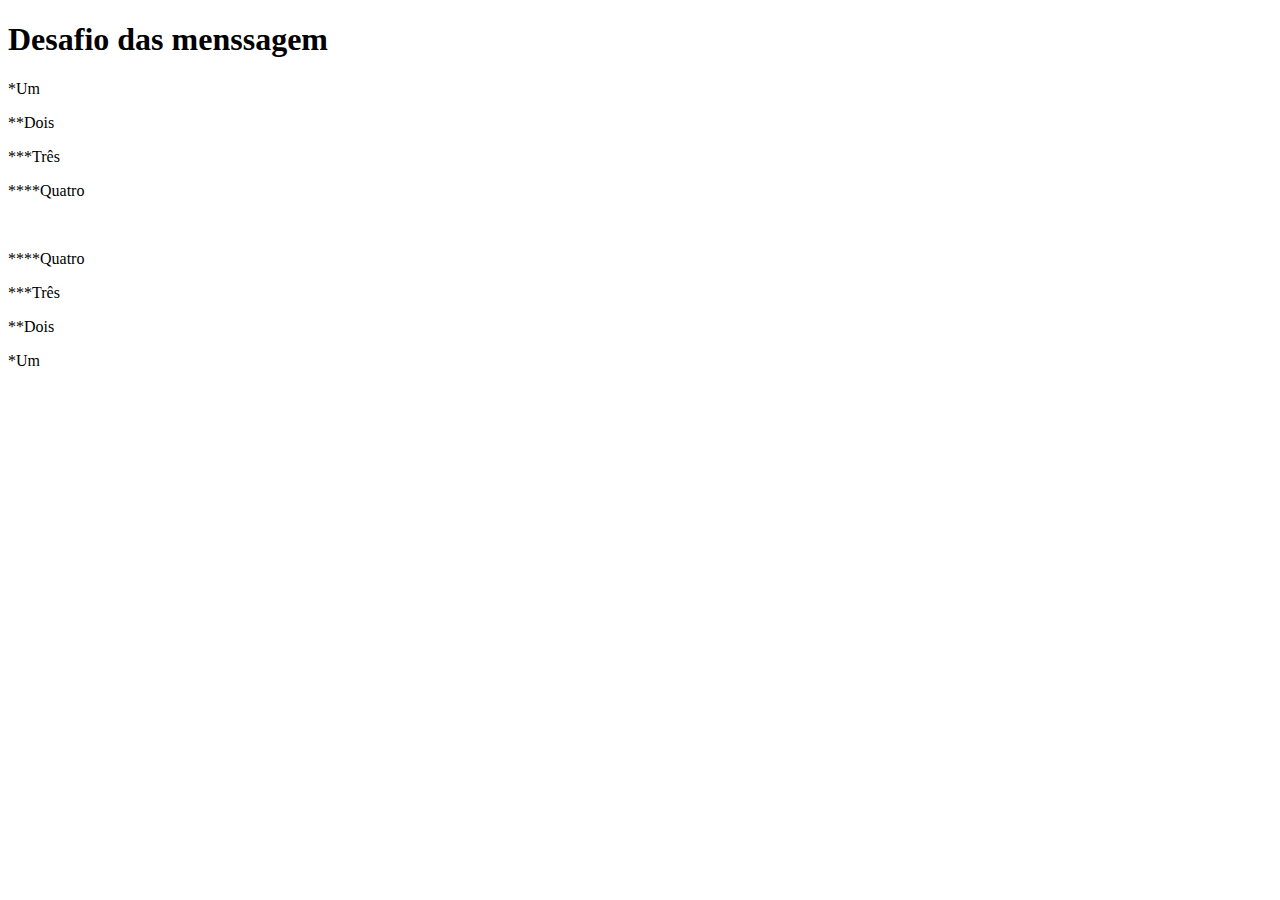
<file: html_css/Desafio/des001/index.html>
<!DOCTYPE html>
<html lang="pt-br">
    <head>
        <meta charset="UTF-8">
        <meta name="viewport" content="width=device-width, initial-scale=1.0">
        <link rel="shortcut icon" href="favicon (1).ico" type="image/x-icon">
        <title>Desafio 001</title>
    </head>
    <body>
      <h1>Desafio das menssagem</h1> 
      <p>*Um</p> 
      <p>**Dois</p>
      <p>***Três</p>
      <p>****Quatro</p><br>
      <p>****Quatro</p>
      <p>***Três</p>
      <p>**Dois</p>
      <p>*Um</p>
    </body>
</html>
</file>
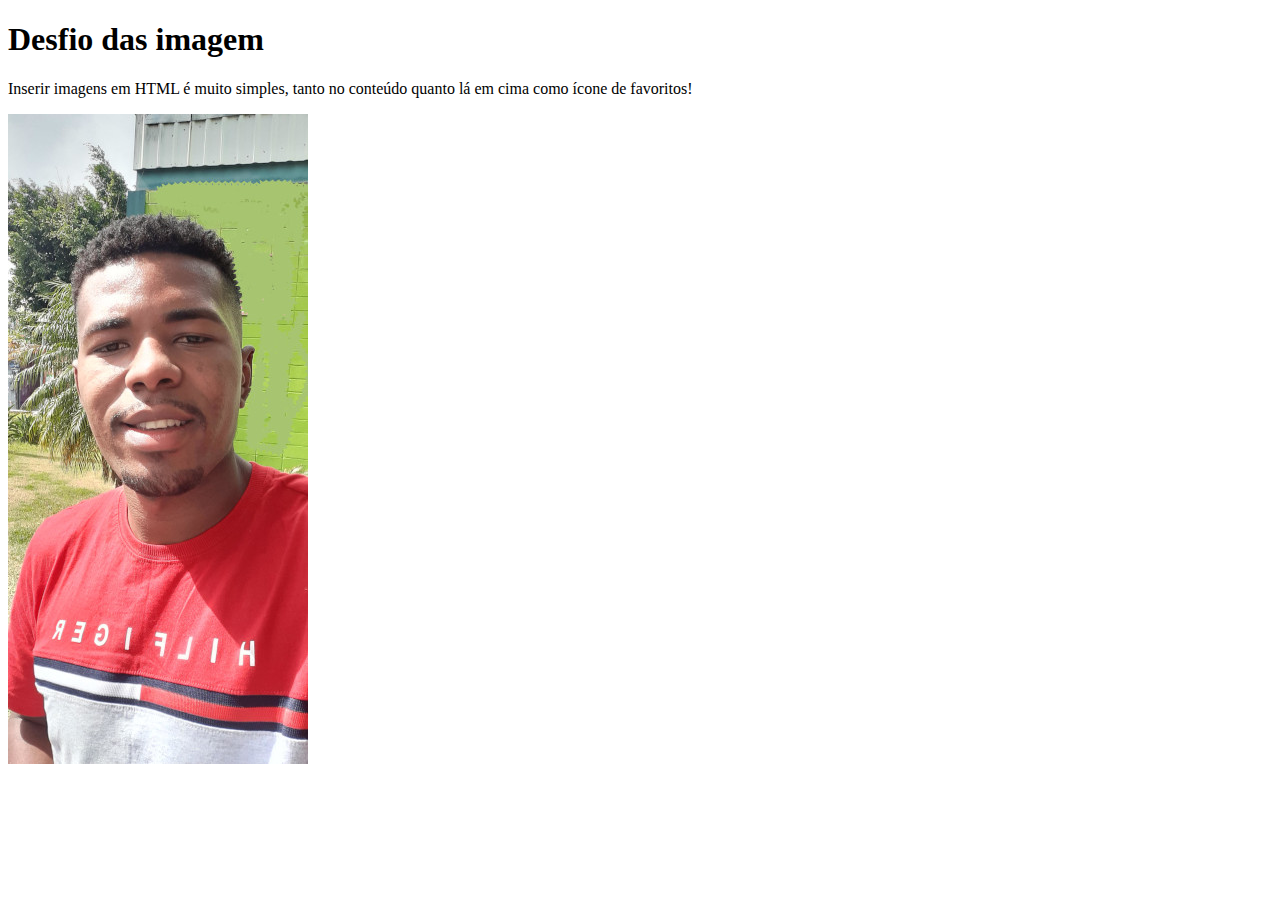
<file: html_css/Desafio/des002/index.html>
<!DOCTYPE html>
<html lang="pt-br">
    <head>
        <meta charset="UTF-8">
        <meta name="viewport" content="width=device-width, initial-scale=1.0">
        <link rel="shortcut icon" href="favicon (1).ico" type="image/x-icon">
        <title>Desafio 002</title>
    </head>
    <body>
        <h1>Desfio das imagem</h1>
        <p>Inserir imagens em HTML é muito simples, tanto no conteúdo quanto lá em cima como ícone de favoritos!</p>
        <img src="Imagem desafio 002.jpg" alt="foto de um adulto">
    </body>
</html>
</file>
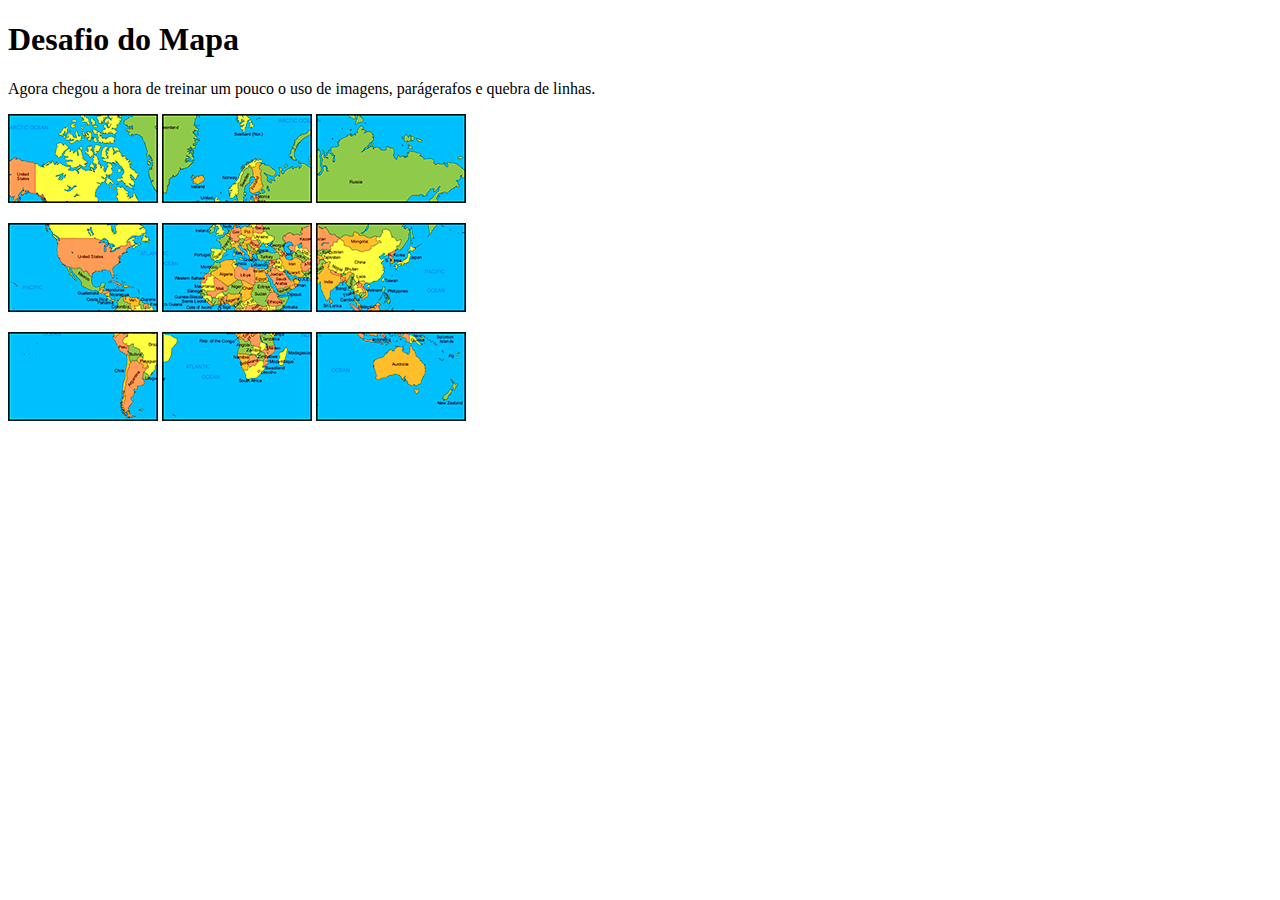
<file: html_css/Desafio/des003/index.html>
<!DOCTYPE html>
<html lang="en">
    <head>
        <meta charset="UTF-8">
        <meta name="viewport" content="width=device-width, initial-scale=1.0">
        <title>Mapa Mundi</title>
    </head>
    <body>
        <h1>Desafio do Mapa</h1>
        <p>Agora chegou a hora de treinar um pouco o uso de imagens, parágerafos e quebra de linhas.</p>
        
        <p><img src="Imagen do mapa mundi/america p1.png" alt="mapa da america do norte">
        <img src="Imagen do mapa mundi/europa p1.png" alt="Mapa da europa do norte">
    <img src="Imagen do mapa mundi/asia p1.png" alt="Mapa do norte asiatico"></p>
    <p><img src="Imagen do mapa mundi/america p2.png" alt="Mapa da america central"> <img src="Imagen do mapa mundi/europa p2.png" alt="Mapa da europa central">
    <img src="Imagen do mapa mundi/asia p2.png" alt="Mapa do entro asiatico"></p>
    <p><img src="Imagen do mapa mundi/america p3.png" alt="Mapa sul americano">
    <img src="Imagen do mapa mundi/europa p3.png" alt="Mapa sul europeu">
<img src="Imagen do mapa mundi/asia p3.png" alt="Mapa do sul asiatico"></p>
    </body>
</html>
</file>
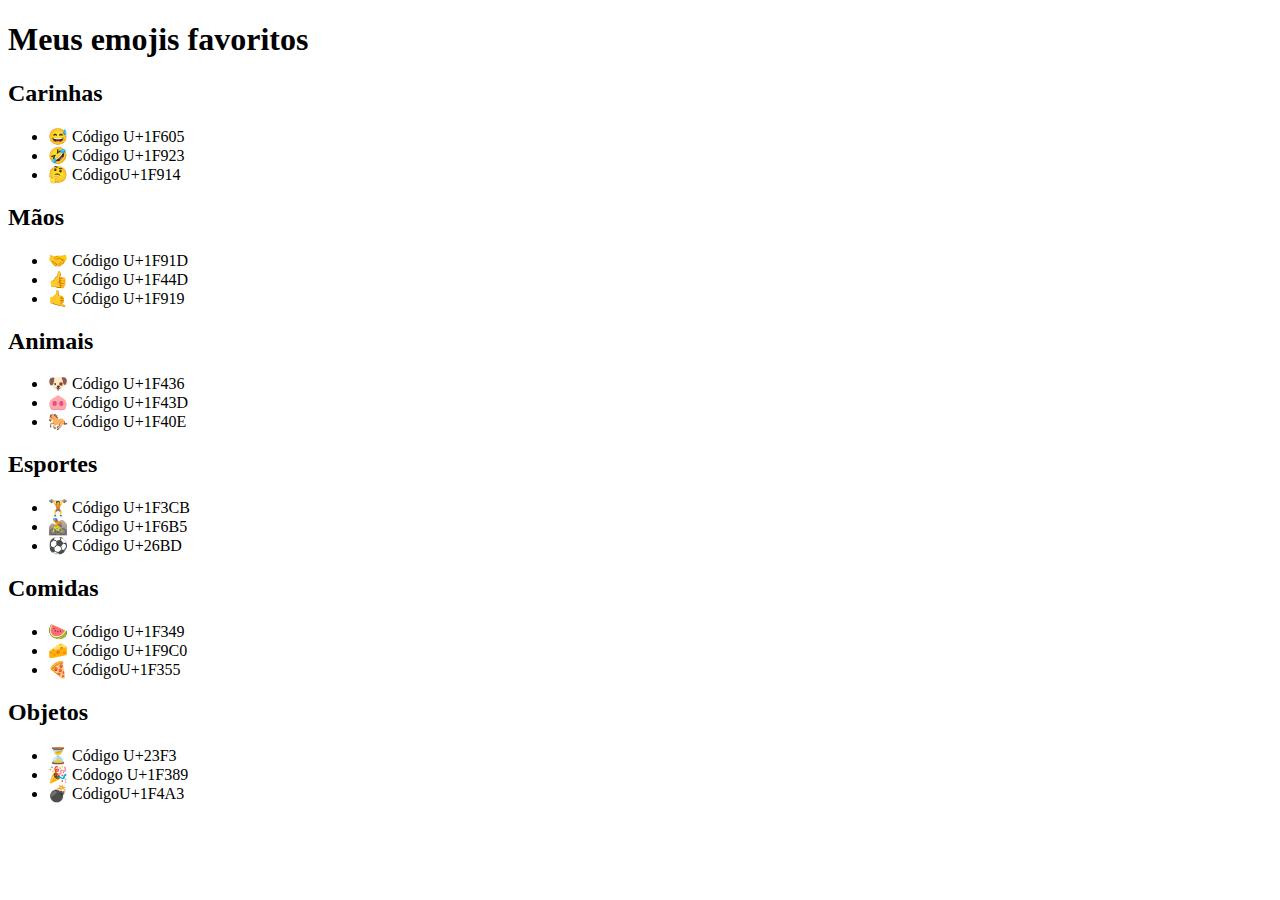
<file: html_css/Desafio/des004/index.html>
<!DOCTYPE html>
<html lang="pt-br">
    <head>
        <meta charset="UTF-8">
        <meta name="viewport" content="width=device-width, initial-scale=1.0">
        <title>Emojis</title>
    </head>
    <body>

        <h1>Meus emojis favoritos</h1>
    
        <h2>Carinhas</h2>
        <ul>
            <li>&#x1F605 Código U+1F605</li>
            <li>&#x1F923 Código U+1F923</li>
            <li>&#x1F914 CódigoU+1F914</li>
        </ul>
        <h2>Mãos</h2>
        <ul>
            <li>&#x1F91D Código U+1F91D</li>
            <li>&#x1F44D Código  U+1F44D</li>
            <li>&#x1F919 Código U+1F919 </li>
        </ul>
       <h2>Animais</h2>
       <ul>
        <li>&#x1F436 Código  U+1F436</li>
        <li>&#x1F43D Código U+1F43D</li>
        <li>&#x1F40E Código U+1F40E</li>
       </ul>
       <h2>Esportes</h2>
       <ul>
        <li>&#x1F3CB Código U+1F3CB</li>
        <li>&#x1F6B5 Código U+1F6B5</li>
        <li>&#x26BD Código U+26BD</li>
       </ul>
       <h2>Comidas</h2>
       <ul>
        <li>&#x1F349 Código U+1F349</li>
        <li>&#x1F9C0 Código  U+1F9C0</li>
        <li>&#x1F355 CódigoU+1F355</li>
       </ul>
       <h2>Objetos</h2>
       <ul>
        <li>&#x23F3 Código  U+23F3</li>
        <li>&#x1F389 Códogo  U+1F389</li>
        <li>&#x1F4A3 CódigoU+1F4A3</li>
       </ul>
    </body>
</html>
</file>
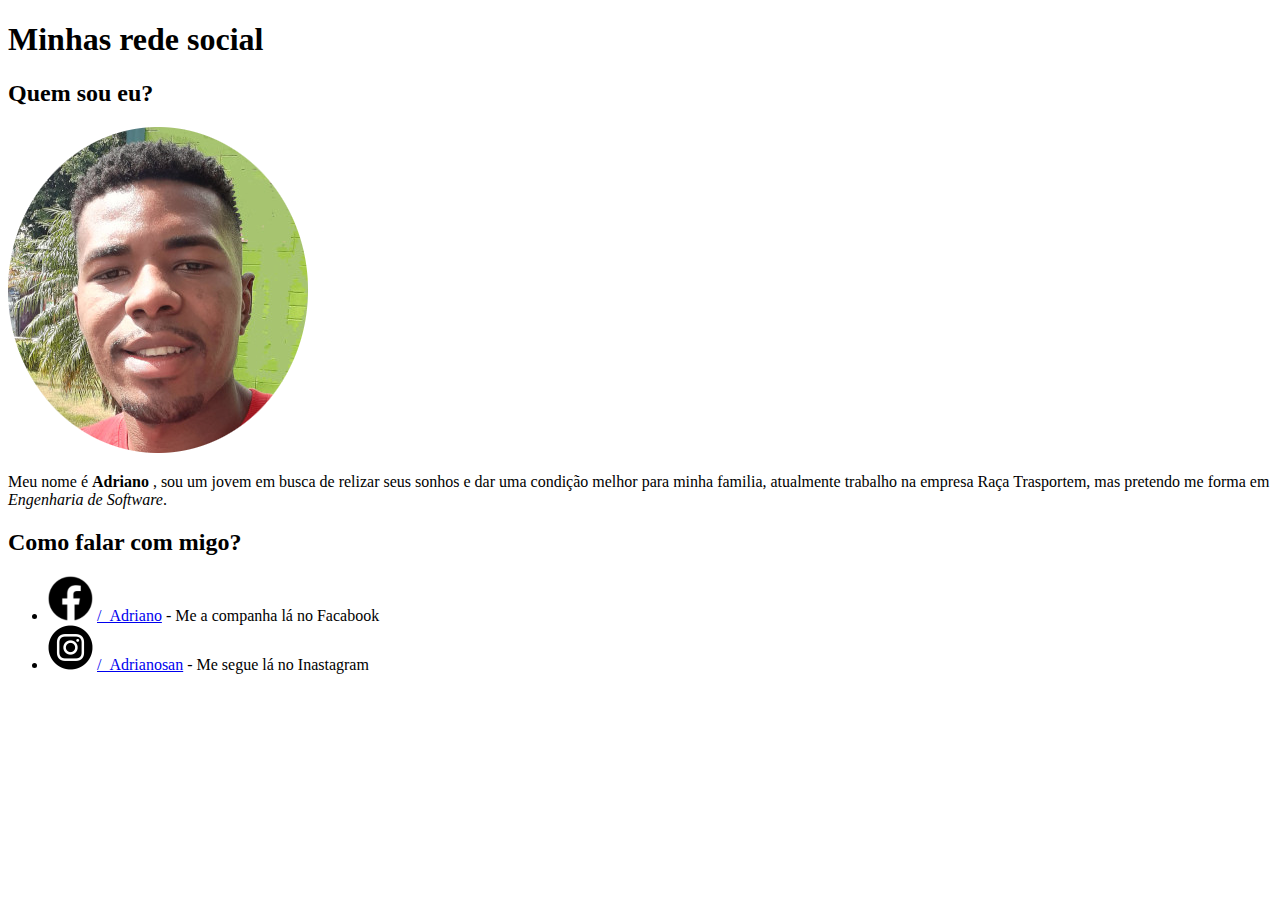
<file: html_css/Desafio/des005/index.html>
<!DOCTYPE html>
    <html lang="pt-br">
    <head>
        <meta charset="UTF-8">
        <meta name="viewport" content="width=device-width, initial-scale=1.0">
        <title>Social</title>
    </head>
    <body>
      <h1>Minhas rede social</h1> 
      <h2>Quem sou eu?</h2> 
      <img src="imagem/imagem de perfil.png" alt="Imagem de um homem">
      <p>Meu nome é <strong>Adriano</strong> , sou um jovem em busca de relizar seus sonhos e dar uma condição melhor para minha familia, atualmente trabalho na empresa Raça Trasportem, mas pretendo me forma em <em>Engenharia de Software</em>.</p>
      <h2>Como falar com migo?</h2>
      <ul>
        <li><img src="imagem/facebook.png" alt="Icone do facebook"> <a href="https://www.facebook.com/adriano.p.dossantos.56/">/_Adriano</a> - Me a companha lá no Facabook</li>
        <li><img src="imagem/instagram.png" alt="Icone do instagram"> <a href="https://www.instagram.com/_adriano_san/">/_Adrianosan</a> - Me segue lá no Inastagram</li>
    </ul>
    </body>
</html>
</file>
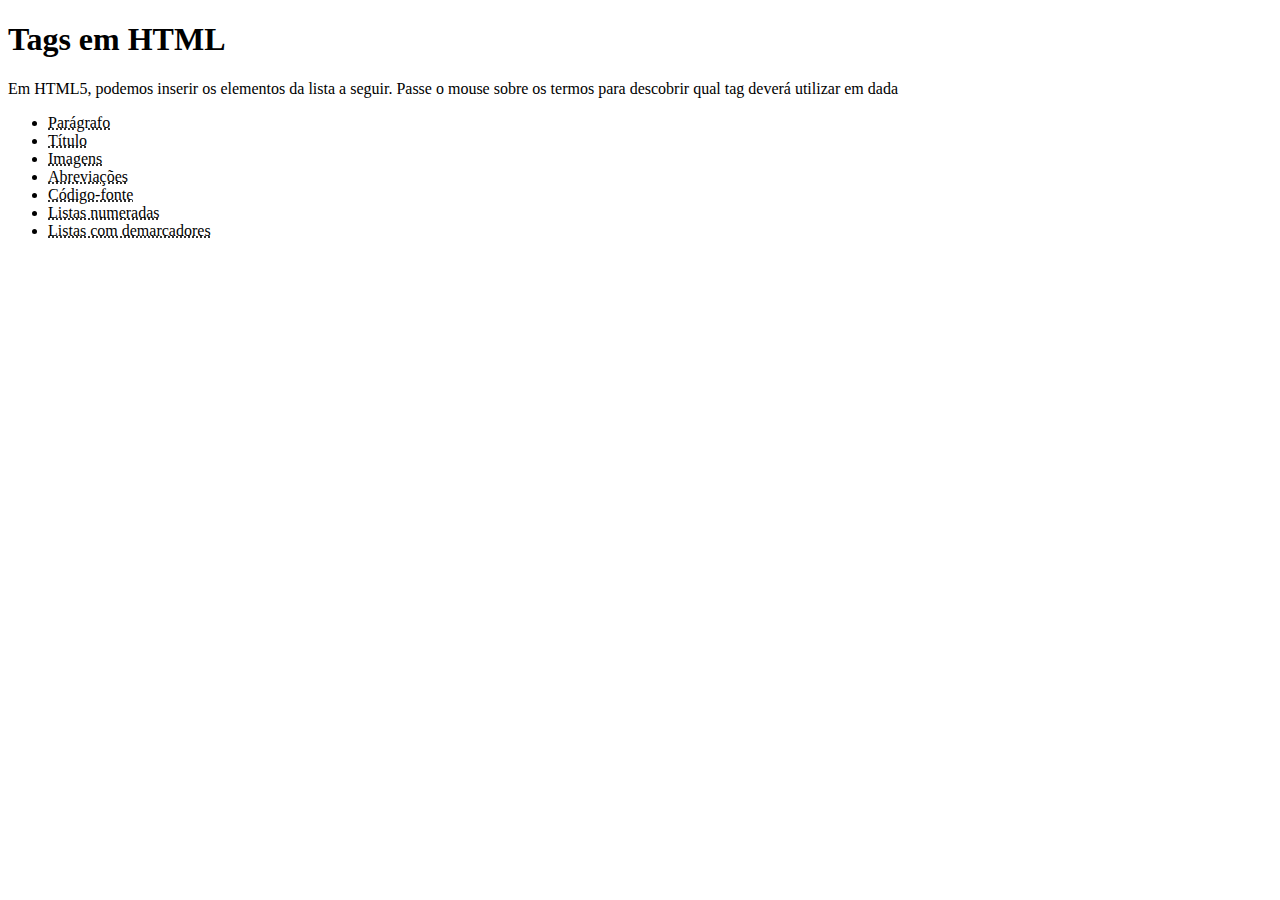
<file: html_css/Desafio/des006/index.html>
<!DOCTYPE html>
<html lang="en">
    <head>
        <meta charset="UTF-8">
        <meta name="viewport" content="width=device-width, initial-scale=1.0">
        <title>Tags</title>
    </head>
    <body>
        <h1>Tags em HTML</h1>
        <p>Em HTML5, podemos inserir os elementos da lista a seguir. Passe o mouse sobre os termos para descobrir qual tag deverá utilizar em dada
        </p> 
        <ul type="esquare">
            <li><abbr title="Usa a tag <p> ">Parágrafo</abbr></li>
            <li><abbr title="Usa a tag <h1> ao <h6>">Título</abbr></li>
                <li><abbr title="usa a tag <img>">Imagens</abbr></li>
            <li><abbr title="Usa a tag <abbr>">Abreviações</abbr></li>
            <li><abbr title="Usa a tag <code>">Código-fonte</abbr></li>
            <li><abbr title="Usa a tag <ol>">Listas numeradas</abbr></li>
            <li><abbr title="Usa a tag <di><dt><dd>">Listas com demarcadores</abbr></li>
            
        </ul>
    </body>
</html>
</file>
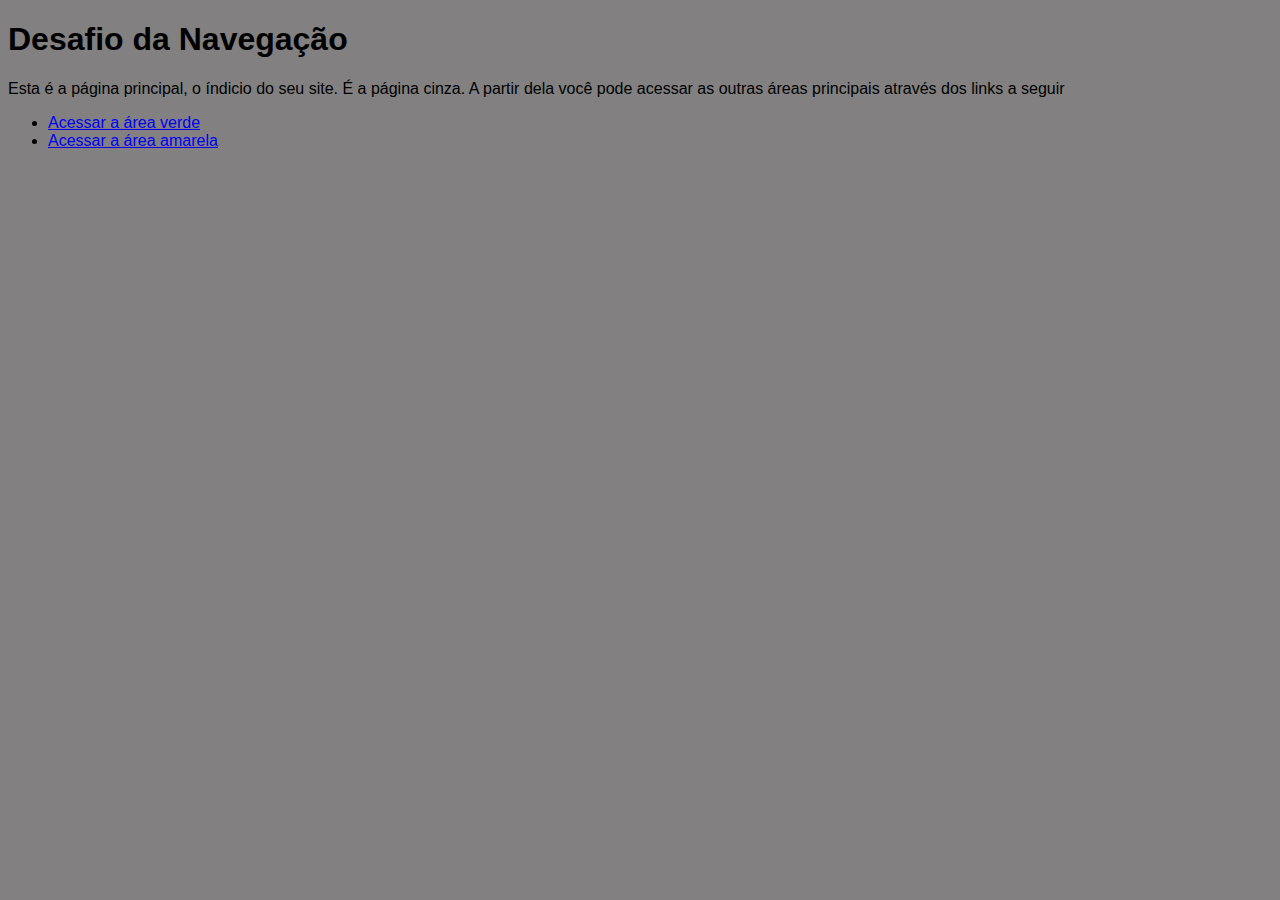
<file: html_css/Desafio/des008/index.html>
<!DOCTYPE html>
<html lang="pt-br">
    <head>
        <meta charset="UTF-8">
        <meta name="viewport" content="width=device-width, initial-scale=1.0">
        <style>
        body{background-color: #807d7dfa;
        font-family: Arial, Helvetica, sans-serif;}
        </style>
        <title>Navegação</title>
    </head>

    <body>
        <h1>Desafio da Navegação</h1>
        <p>Esta é a página principal, o índicio do seu site. É a página cinza. A partir dela você pode acessar as outras áreas principais através dos links a seguir</p>
        <ul>
            <li><a href="paginaverde.html" target="_self" rel="next">Acessar a área verde</a>
            <li><a href="pagina-amarela.html" target="_self" rel="next">Acessar a área amarela</a></li>
        </li>
        </ul>
    </body>
</html>
</file>
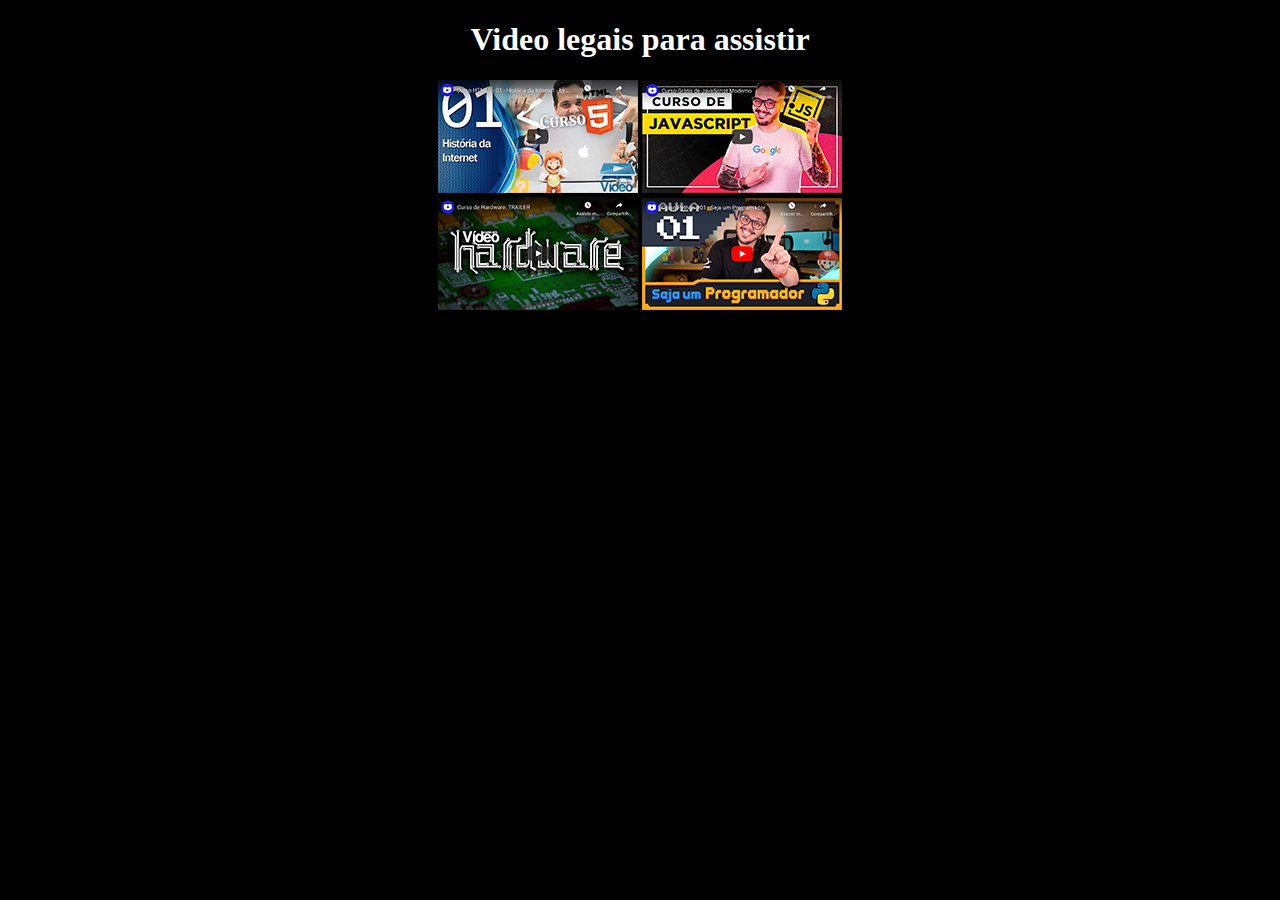
<file: html_css/Desafio/des009/index.html>
<!DOCTYPE html>
<html lang="pt-br">
    <head>
        <meta charset="UTF-8">
        <meta name="viewport" content="width=device-width, initial-scale=1.0">
        <title>Document</title>
        <link rel="stylesheet" href="style.css">
    </head>
    <body>
        <h1>Video legais para assistir</h1>
    
        
            <a href="p1.html" target="_self" rel="next"> <img src="imagem/thumb-html.png"> </a>
            
            <a href="p2.html" target="_self" rel="next"><img src="imagem/thumb-js.png"></a><br>

            <a href="p3.html"target="_self" rel="next"> <img src="imagem/thumb-hardware.png" ></a>

            <a href="p4.html"><img src="imagem/capa thumb-python.png" target="_self" rel="next"></a>
             <a href=""></a>
       
    </body>
</html>
</file>
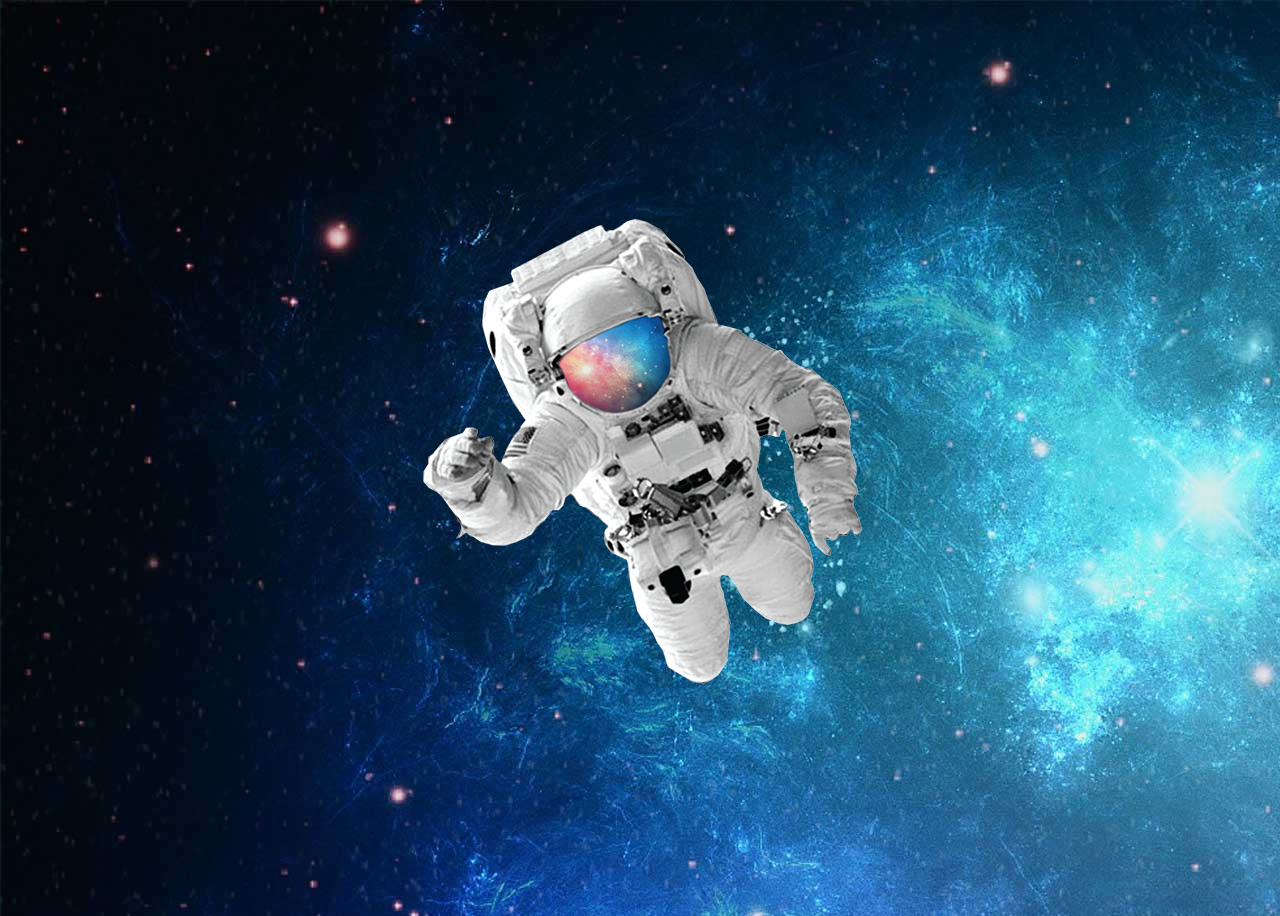
<file: html_css/Desafio/Desafio 11/index.html>
<!DOCTYPE html>
<html lang="en">
    <head>
        <meta charset="UTF-8">
        <meta http-equiv="X-UA-Compatible" content="IE=edge">
        <meta name="viewport" content="width=device-width, initial-scale=1.0">
        <title>Imagem de fundo</title>
        <style>
            body{
                height:100vh;
                background-image: url(imagens/imagens/espaco.jpg);
                background-repeat:no-repeat;
            }
            div#cente{
                height:100vh;         
                background-image: url(imagens/imagens/astronauta.png);
                background-position: center center;
                background-repeat: no-repeat;
                background-attachment:fixed;
            }
        </style>
    </head>
    <body>
        <div id="cente">
        </div>
    </body>
</html>
</file>
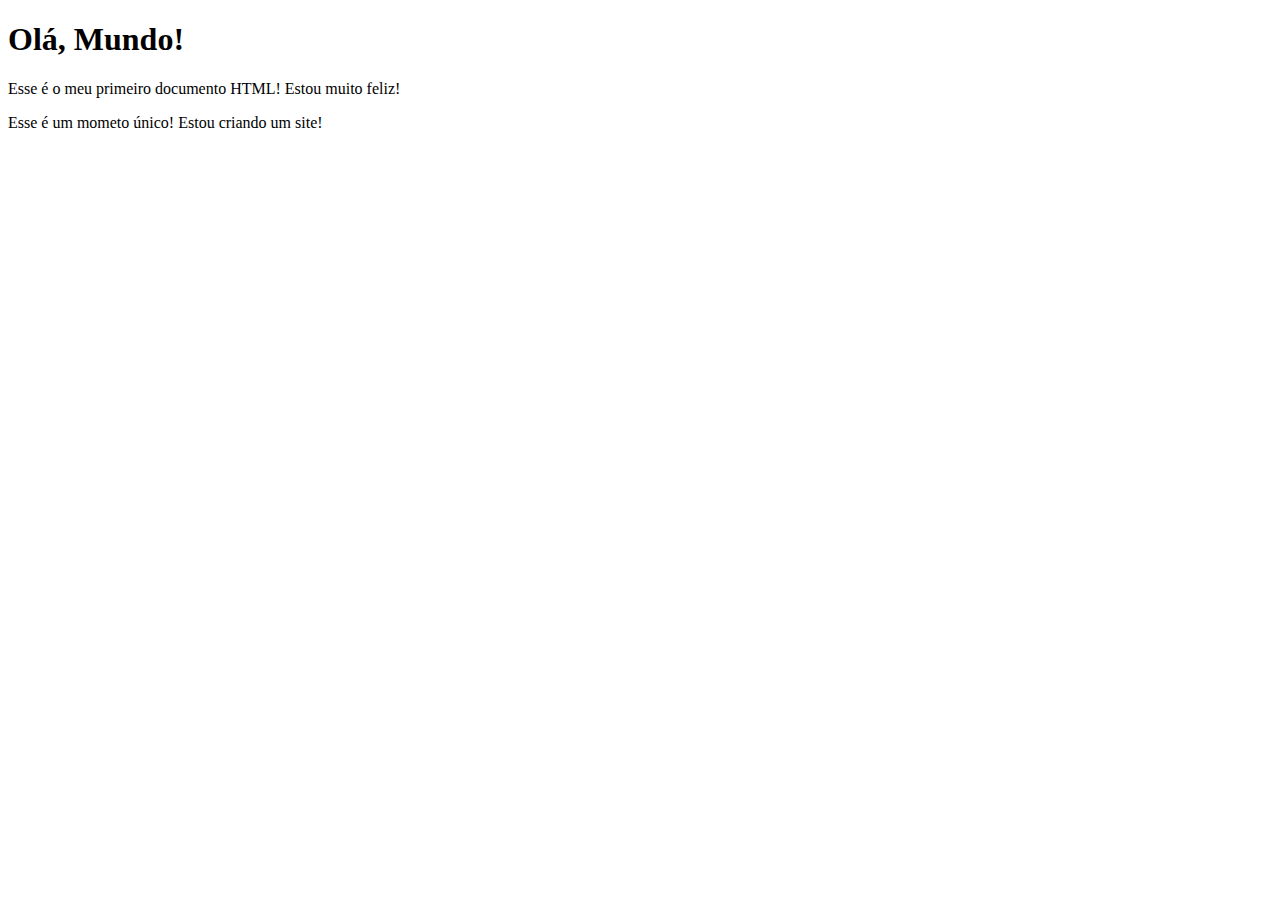
<file: html_css/exercicios/ex001/index.html>
<!DOCTYPE html>
<html lang="pt-br">
    <head>
        <meta charset="UTF-8"> 
        <meta name="viewport" content="width=device-width, initial-scale=1.0">
        <title>Meu primeiro exercício</title>
    </head>

    <body>

        <h1>Olá, Mundo!</h1>

        <p>Esse é o meu primeiro documento HTML! Estou muito feliz!</p> 
    
        <p>Esse é um mometo único! Estou criando um site!</p>
    </body>

</html>
</file>
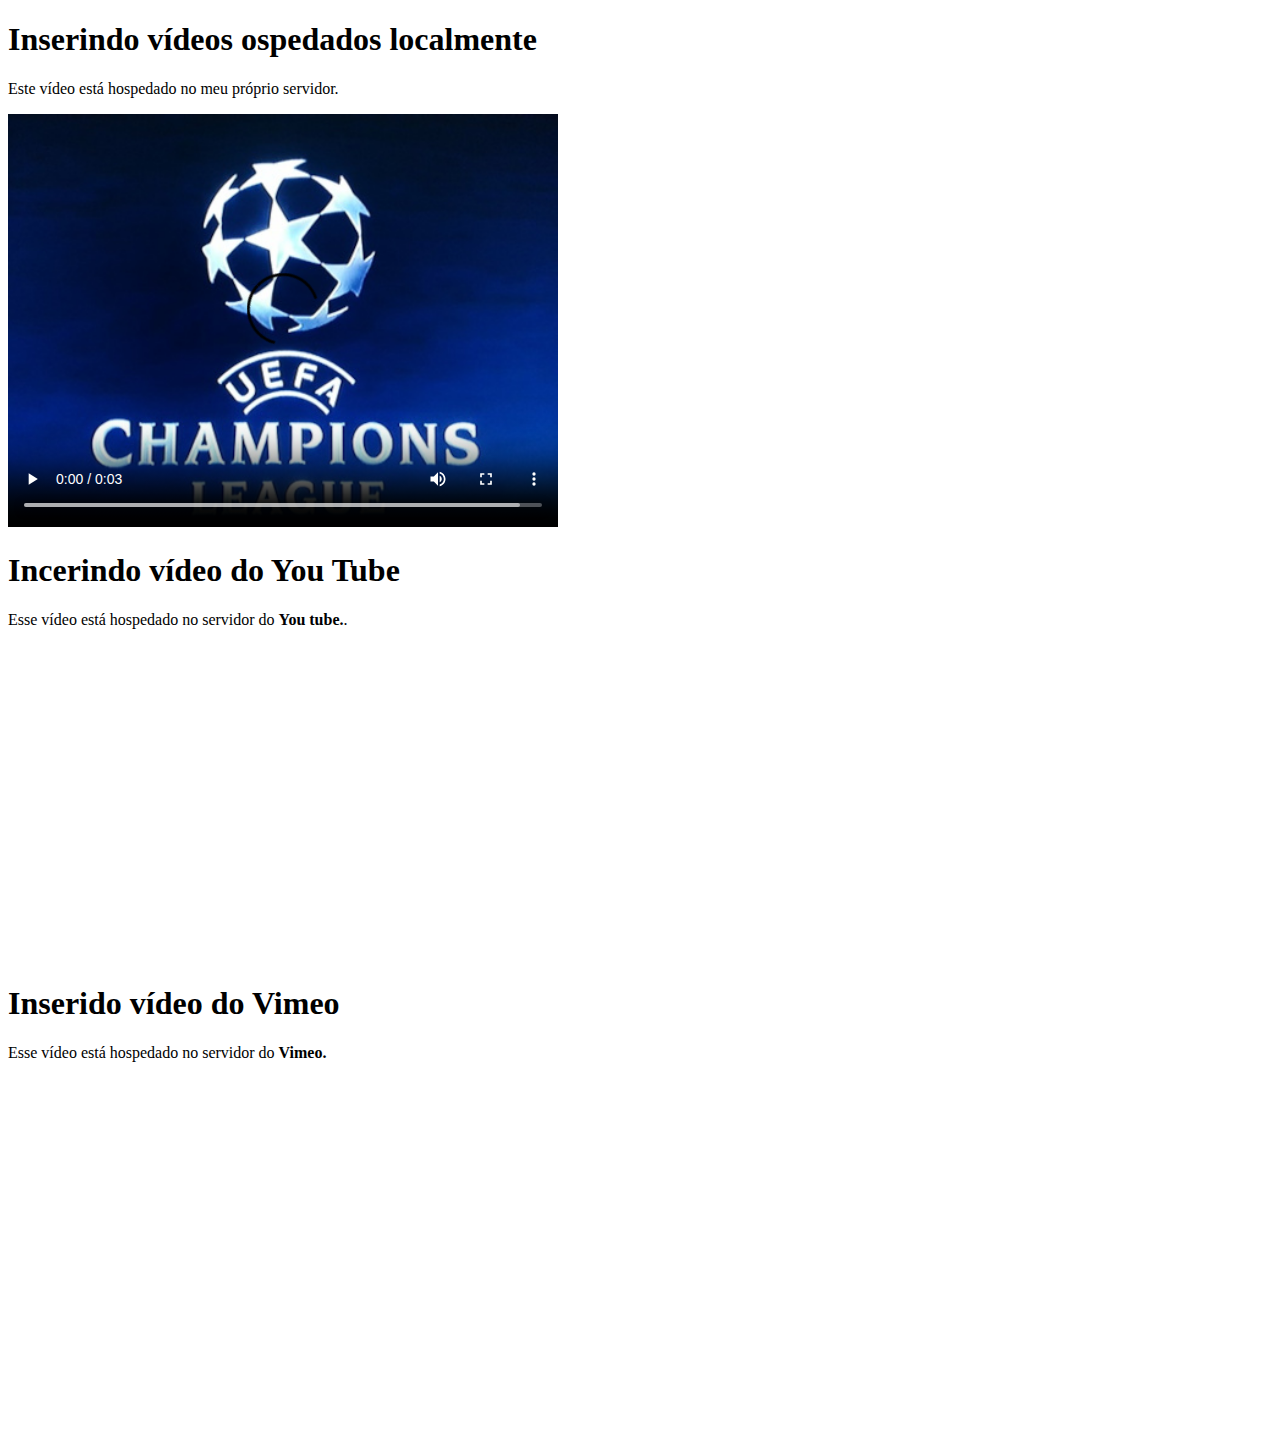
<file: html_css/exercicios/ex0010/index.html>
<!DOCTYPE html>
    <html lang="pt-br">
    <head>
        <meta charset="UTF-8">
        <meta name="viewport" content="width=device-width, initial-scale=1.0">
        <title>Video dom HTML5</title>
    </head>
    <body>
        <h1>Inserindo vídeos ospedados localmente</h1> 
        <p> Este vídeo está hospedado no meu próprio servidor.</p> 
        <video width="550" poster="imagem/imagem de capa.jpg" controls autoplay>
           <source src="midia/Video-m4v.m4vvideo" type="video/m4v">
           <source src="midia/video-mp4.mp4" type="video/mp4">
           <source src="midia/Video-webm.webm" type="video/webm">
           <source src="midia/Video-ogg.ogg" type="video/ogg">
           <p>Seu navegador não tem compatibilidade com reprodução de video.</p>
        </video>
        <h1>Incerindo vídeo do You Tube</h1> 
        <p>Esse vídeo está hospedado no servidor do <strong>You tube.</strong>.</p>
        <iframe width="560" height="315" src="https://www.youtube.com/embed/sGs0BdubY_U" title="YouTube video player" frameborder="0" allow="accelerometer; autoplay; clipboard-write; encrypted-media; gyroscope; picture-in-picture" allowfullscreen></iframe>

        <h1>Inserido vídeo do Vimeo</h1>
        <p>Esse vídeo está hospedado no servidor do <strong>Vimeo.</strong></p>
        <iframe src="https://player.vimeo.com/video/107701230?h=d0387ac191&autoplay=1&color=ffffff&portrait=0" width="640" height="360" frameborder="0" allow="autoplay; fullscreen; picture-in-picture" allowfullscreen></iframe>
        
    </body>
</html>
</file>
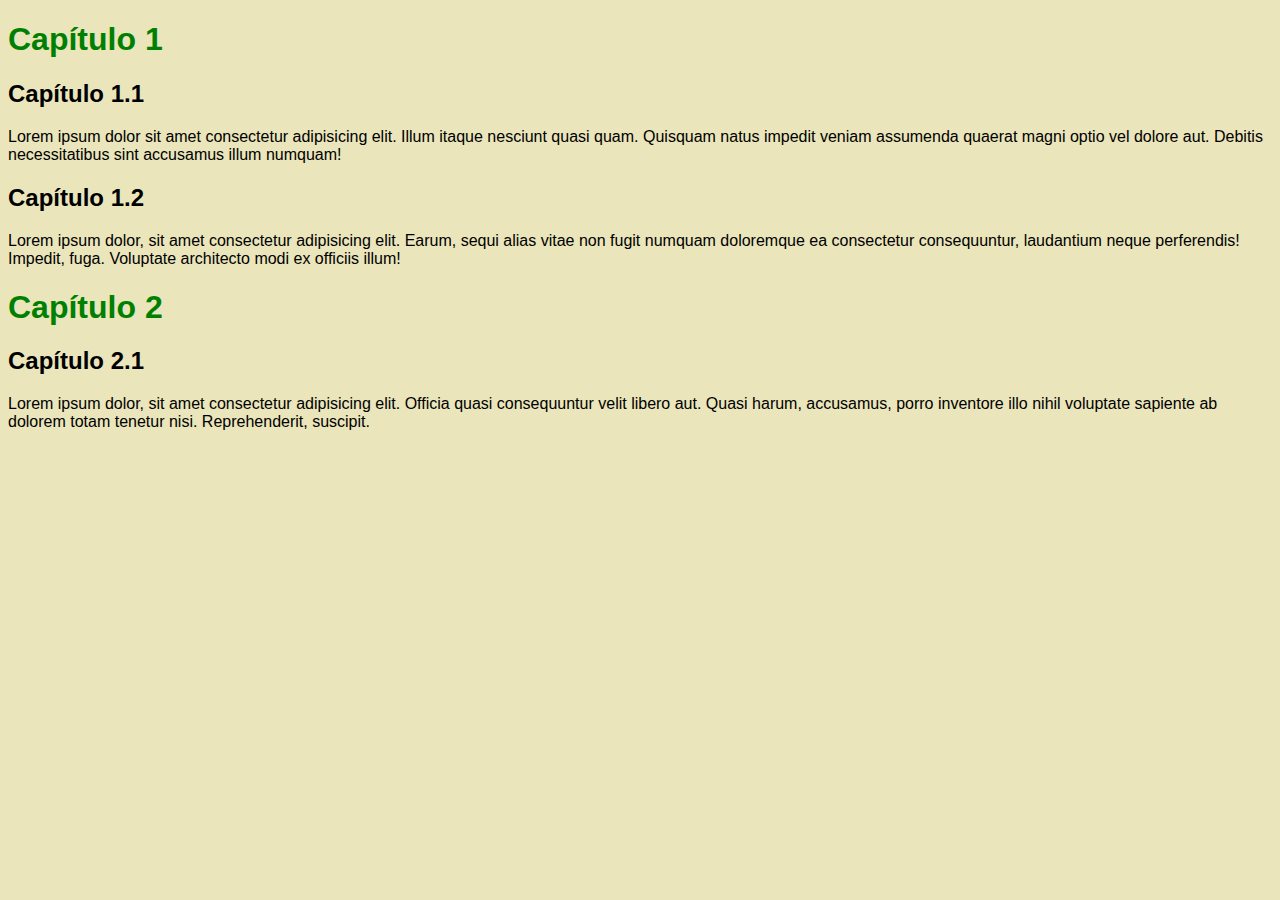
<file: html_css/exercicios/ex0011/Index.html>
<!DOCTYPE html>
<html lang="pt-br">
    <head>
        <meta charset="UTF-8">
        <meta name="viewport" content="width=device-width, initial-scale=1.0">
        <title>Estilo Css iline style</title>
        <link rel="stylesheet" href="style.css">

        <style>
        body { 
                font-family: Arial, Helvetica, sans-serif;
                background-image:radial-gradient (circle, yellow25%, red25%,blue25%,chocolate25%); color:black;
             }

             h1{
                color: green;
             }

        </style>

    </head>

    <body>
        
        <h1>Capítulo 1</h1>
        <h2>Capítulo 1.1</h2>
        <p>Lorem ipsum dolor sit amet consectetur adipisicing elit. Illum itaque nesciunt quasi quam. Quisquam natus impedit veniam assumenda quaerat magni optio vel dolore aut. Debitis necessitatibus sint accusamus illum numquam!</p>

        <h2>Capítulo 1.2</h2>
        <p>Lorem ipsum dolor, sit amet consectetur adipisicing elit. Earum, sequi alias vitae non fugit numquam doloremque ea consectetur consequuntur, laudantium neque perferendis! Impedit, fuga. Voluptate architecto modi ex officiis illum!</p>
        <h1>Capítulo 2</h1>
        <h2>Capítulo 2.1</h2>
        <p>Lorem ipsum dolor, sit amet consectetur adipisicing elit. Officia quasi consequuntur velit libero aut. Quasi harum, accusamus, porro inventore illo nihil voluptate sapiente ab dolorem totam tenetur nisi. Reprehenderit, suscipit.</p>
    </body>
</html>
</file>
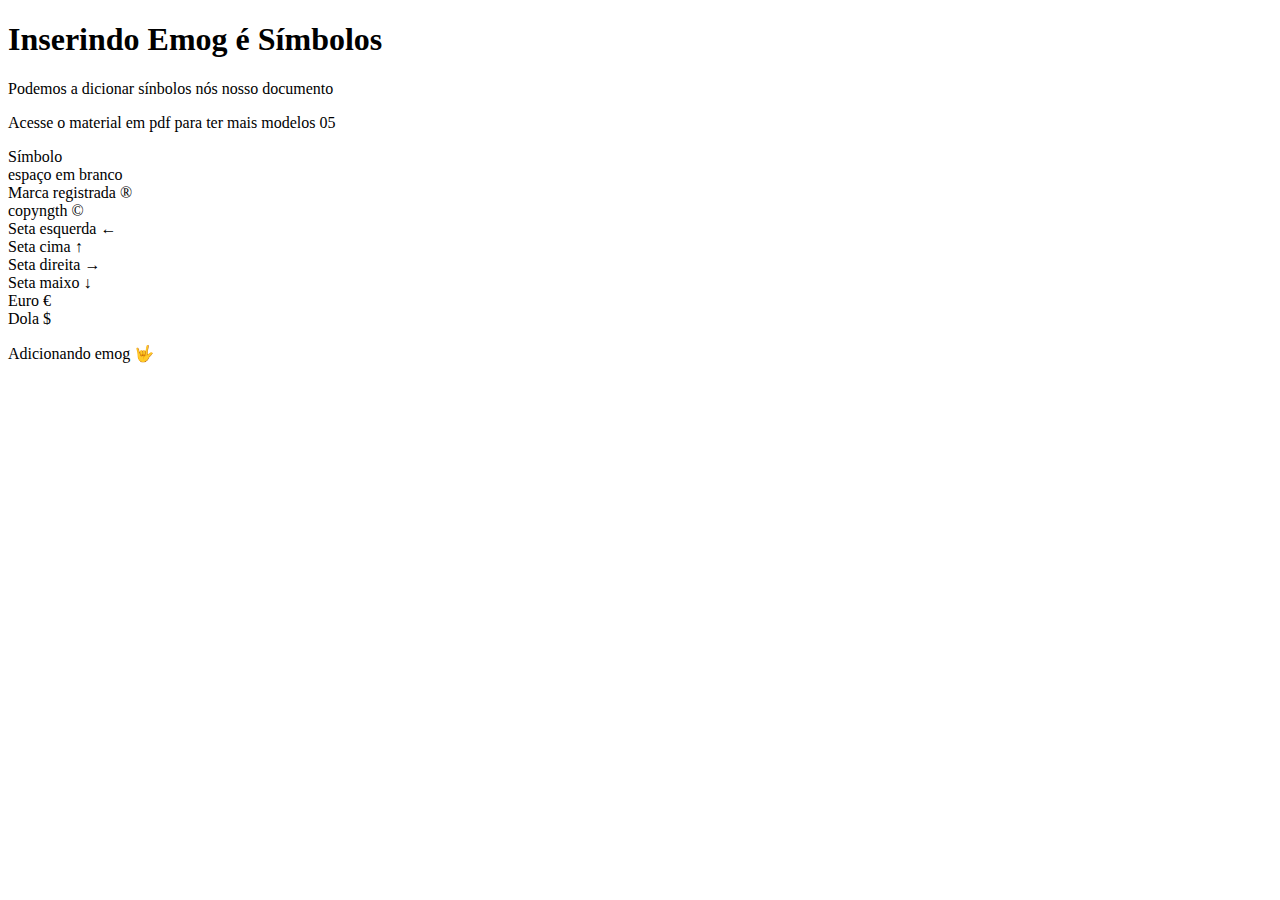
<file: html_css/exercicios/ex002/index.html>
<!DOCTYPE html>
<html lang="en">
    <head>
    <meta charset="UTF-8">
        <meta name="viewport" content="width=device-width, initial-scale=1.0">
        <title>Document</title>
    </head>
    <body>
        <h1>Inserindo Emog é Símbolos</h1>

    <p>Podemos a dicionar sínbolos nós nosso documento</p>
    <p>Acesse o material em pdf para ter mais modelos 05</p>
    <p>Símbolo
    <br>
    espaço em branco &nbsp;<br>
    Marca registrada &reg;<br>
    copyngth &copy;<br>
    Seta esquerda &larr;<br>
    Seta cima &uarr;<br>
    Seta direita &rarr;<br>
    Seta maixo &darr;<br>
    Euro &euro;<br>
    Dola &dollar;<br>
    </p>

    <p>Adicionando emog
        &#x1F91F
    </p>
    </body>
</html>
</file>
<file: html_css/Desafio/des009/style.css>
@charset "UTF-8";
/*Estilo CSS */
body{
    background-color:black;
    text-align:center;
    color:rgb(253, 253, 253);
    
}
a{
    text-decoration:none;
    color:white;
}
</file>
<file: html_css/exercicios/ex0011/style.css>
@charset "UTF-8";
/* Regra @charset caso haja problemas com acentuação */
 
body {
    background-color: rgb(234, 229, 186);
    color: chocolate; 
    font-size:12pt;
    font-family: Arial;
}

h1{
    color: brown;
}

a{
    color: brown;
    text-decoration: none;
}
</file>
